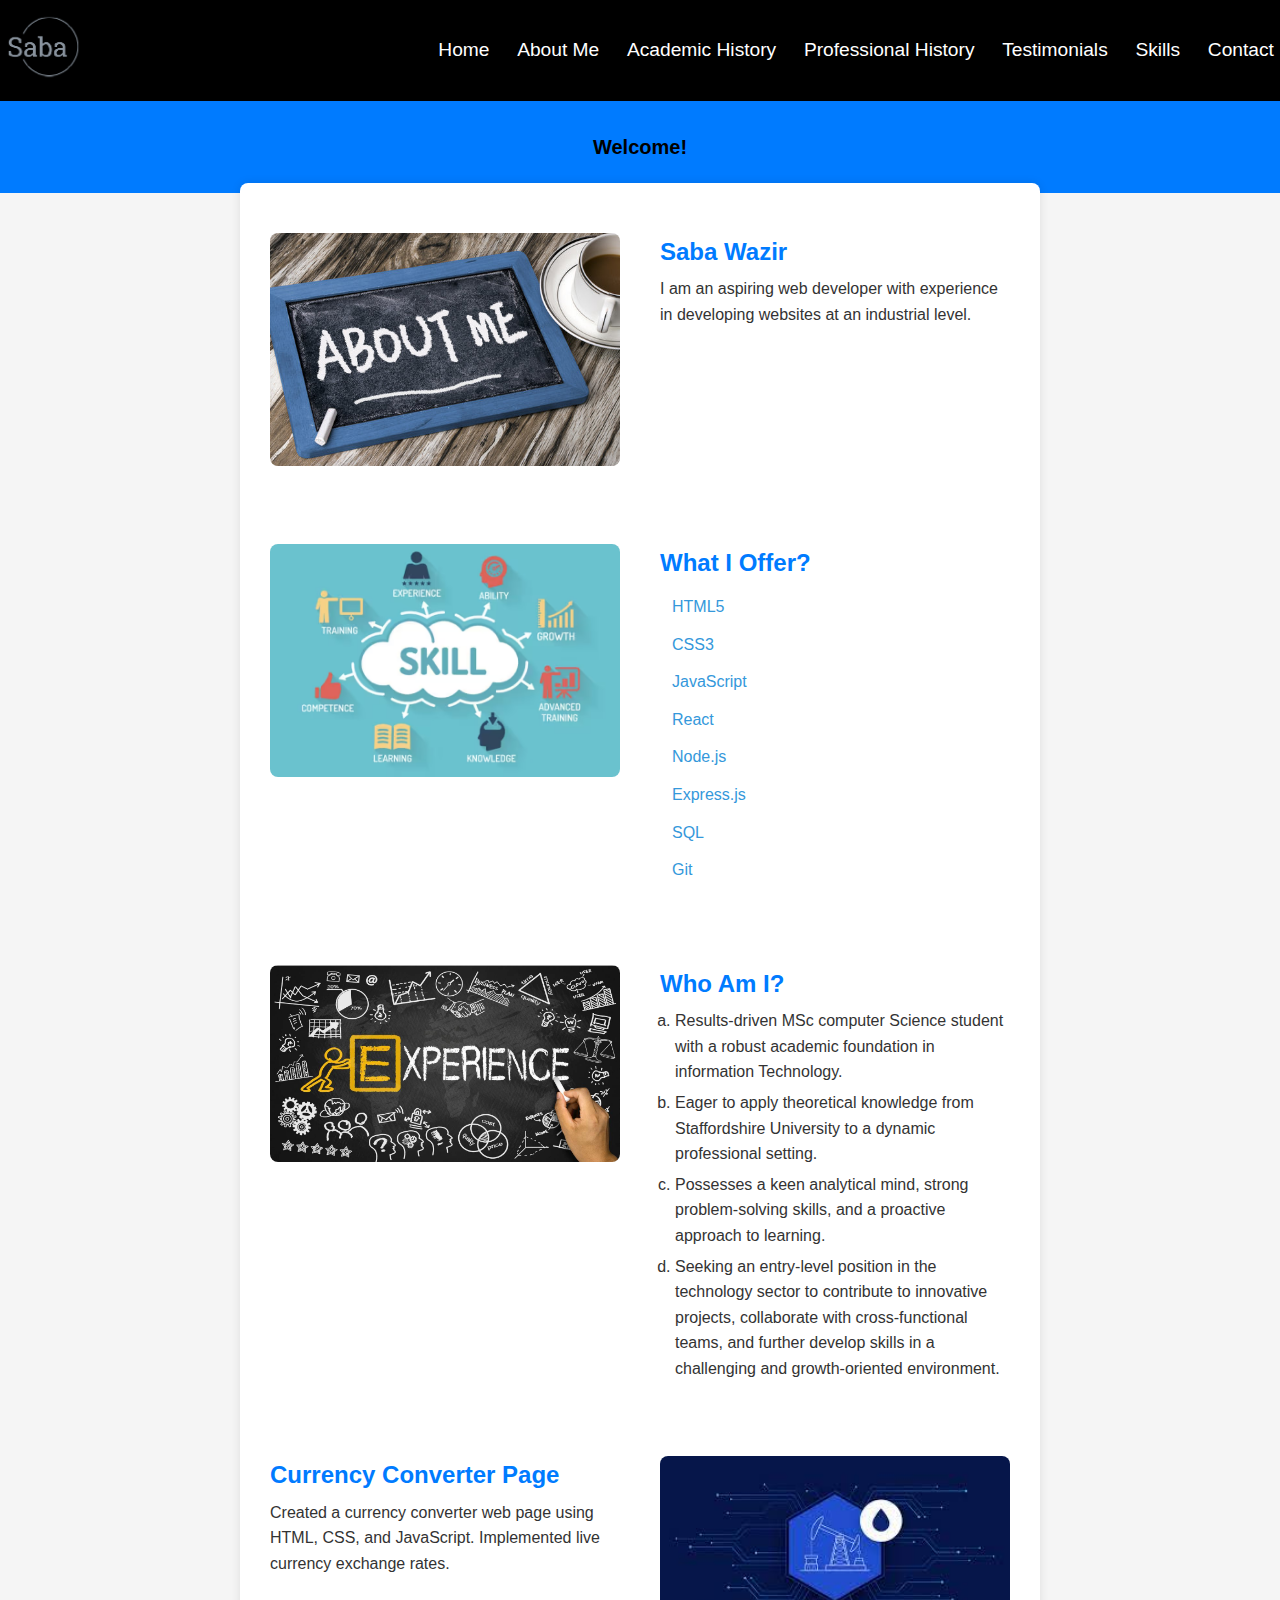
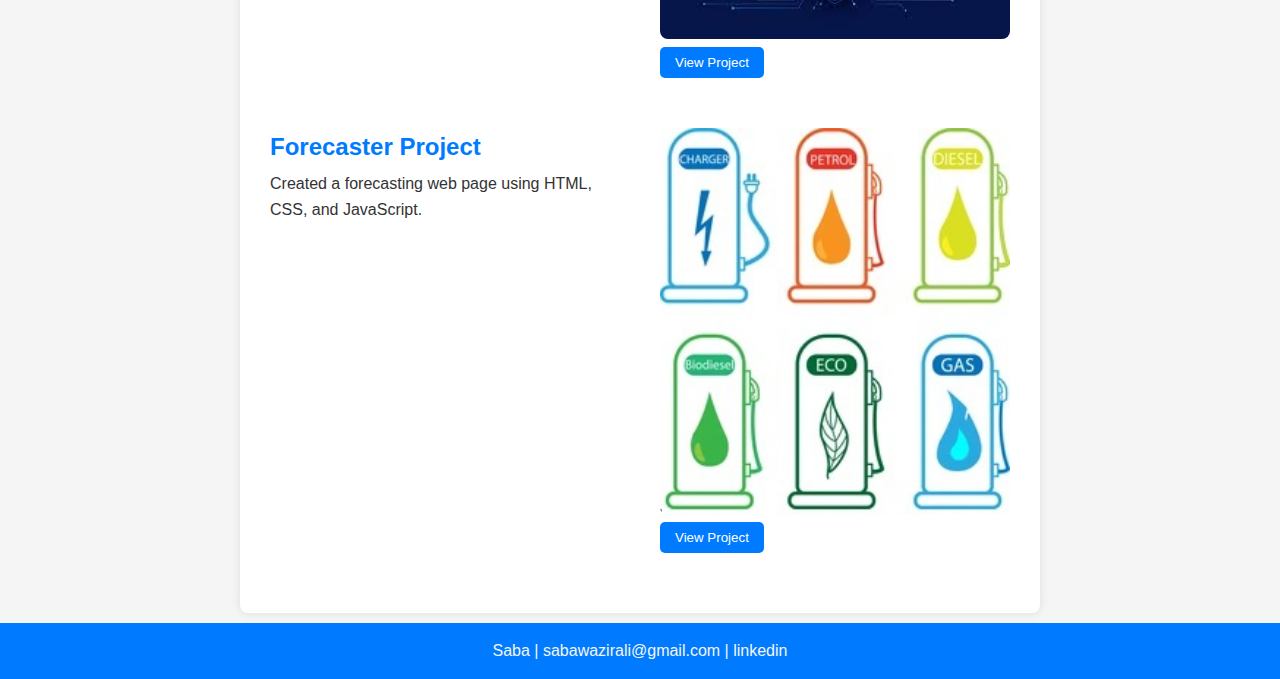
<file: index.html>
<!-- HTML -->
<!DOCTYPE html>
<html lang="en">
<head>
    <meta charset="UTF-8">
    <meta name="viewport" content="width=device-width, initial-scale=1.0">
    <link rel="stylesheet" href="stylesheet/css/style.css">
    <link rel="stylesheet" href="stylesheet/css/navbar.css">
    <link rel="stylesheet" href="stylesheet/css/index.css">
    <link rel="stylesheet" href="stylesheet/css/footer.css">
    <link rel="stylesheet" href="stylesheet/css/professional.css">

        <title>Home Page</title>
</head>
<body>
    <header>
        <div class="logo">
            <a href="index.html"><img src="stylesheet/images/website-logo.png" alt="Saba Wazir"></a>
        </div>
        <nav>
            <ul class="nav-links">
                <li><a href="index.html">Home</a></li>
                <li><a href="about.html">About Me</a></li>
                <li><a href="academic.html">Academic History</a></li>
                <li><a href="professional.html">Professional History</a></li>
                <li><a href="testimonials.html">Testimonials</a></li>
                <li><a href="skill.html">Skills</a></li>
                <li><a href="contact.html">Contact</a></li>
            </ul>
        </nav>
        <div class="menu-toggle">&#9776; Menu</div>
    </header>

    <section class="hero-section">
        <div class="container">
            <h1 class="centered-h1">Welcome!</h1>
        </div>
    </section>
    
    <main class="main-content">
        <section class="about-section">
            <div class="container">
                <div class="two-column">
                    <div class="left-column">
                        <img src="stylesheet/images/about-me.jpg" alt="About Me Image">
                    </div>
                    <div class="right-column">
                        <h2>Saba Wazir</h2>
                        <p>I am an aspiring web developer with experience in developing websites at an industrial level.</p>
                    </div>
                </div>
            </div>
        </section>
    
        <section class="skills-section">
            <div class="container">
                <div class="two-column">
                    <div class="left-column">
                        <img src="stylesheet\images\skills.avif" alt="Skills Image">
                    </div>
                    <div class="right-column">
                        <h2>What I Offer?</h2>
                        <ul>
                            <li>HTML5</li>
                            <li>CSS3</li>
                            <li>JavaScript</li>
                            <li>React</li>
                            <li>Node.js</li>
                            <li>Express.js</li>
                            <li>SQL</li>
                            <li>Git</li>
                        </ul>
                    </div>
                </div>
            </div>
        </section>
    
        <section class="experience-section">
            <div class="container">
                <div class="two-column">
                    <div class="left-column">
                        <img src="stylesheet/images/experience.jpg" alt="Experience Image">
                    </div>
                    <div class="right-column">
                        <h2>Who Am I?</h2>
                        <ol type="a">
                            <li>Results-driven MSc computer Science student with a robust academic foundation in information Technology.</li>
                            <li>Eager to apply theoretical knowledge from Staffordshire University to a dynamic professional setting.</li>
                            <li>Possesses a keen analytical mind, strong problem-solving skills, and a proactive approach to learning.</li>
                            <li>Seeking an entry-level position in the technology sector to contribute to innovative projects, collaborate with cross-functional teams, and further develop skills in a challenging and growth-oriented environment.</li>
                        </ol>
                    </div>
                </div>
            </div>
        </section>
    
        <section class="projects-section">
            <div class="container">
                <div class="two-column">
                    <div class="left-column">
                        <h2>Currency Converter Page</h2>
                        <p>Created a currency converter web page using HTML, CSS, and JavaScript. Implemented live currency exchange rates.</p>
                    </div>
                    <div class="right-column">
                        <div class="project-container">
                            <img src="stylesheet/images/forecaster-img.jpeg" alt="Project Image">
                            <a href="currency-converter-page.html"><button>View Project</button></a>
                        </div>
                    </div>
                </div>
    
                <div class="two-column">
                    <div class="left-column">
                        <h2>Forecaster Project</h2>
                        <p>Created a forecasting web page using HTML, CSS, and JavaScript.</p>
                    </div>
                    <div class="right-column">
                        <div class="project-container">
                            <img src="stylesheet/images/fuel-forecaster.jpg" alt="Project Image">
                            <a href="forecaster.html"><button>View Project</button></a>
                        </div>
                    </div>
                </div>
            </div>
        </section>
    </main>
    

    <footer>
        <div class="footer-content">
            <p>Saba | sabawazirali@gmail.com | <a href=" Saba | sabawazirali@gmail.com | https://www.linkedin.com/in/saba-wazir-996793299">linkedin</a></p>
        </div>
    </footer>
    

    <script src="stylesheet/script/navbar.js"></script>
</body>
</html>
</file>
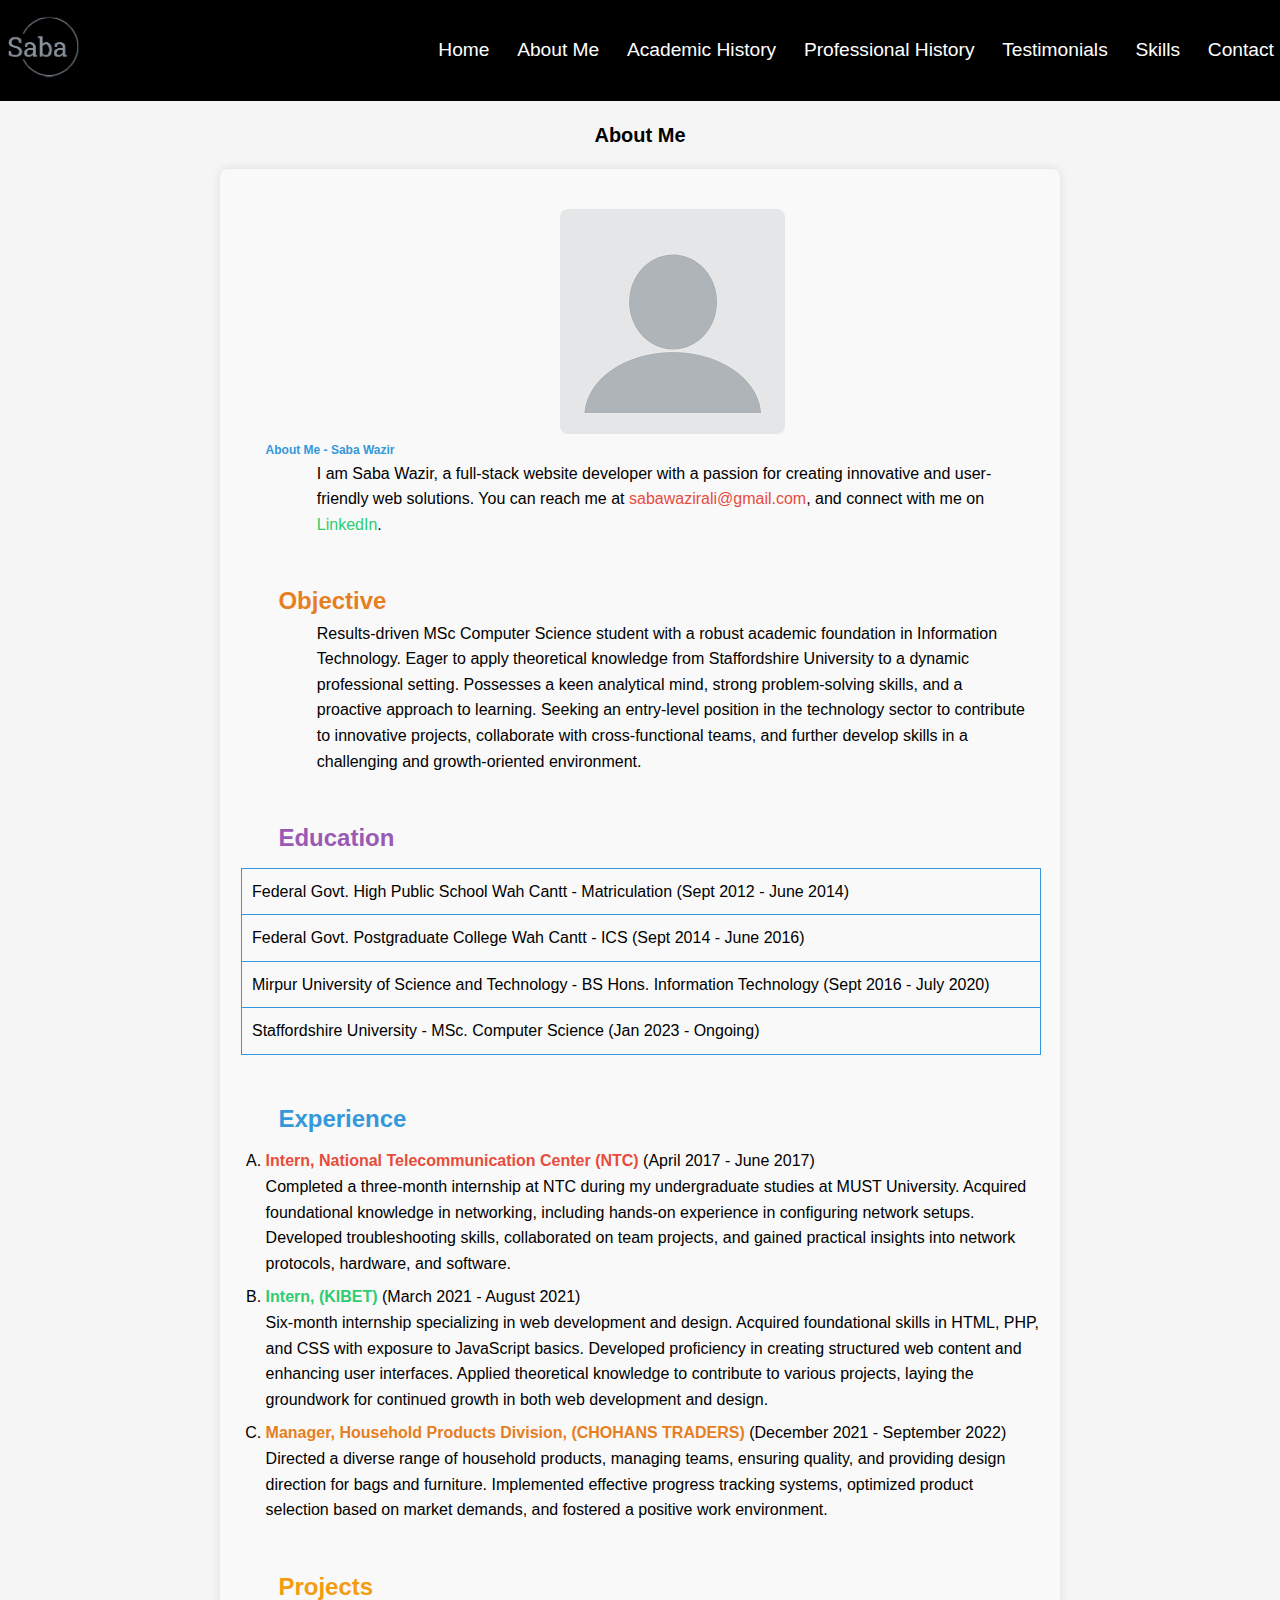
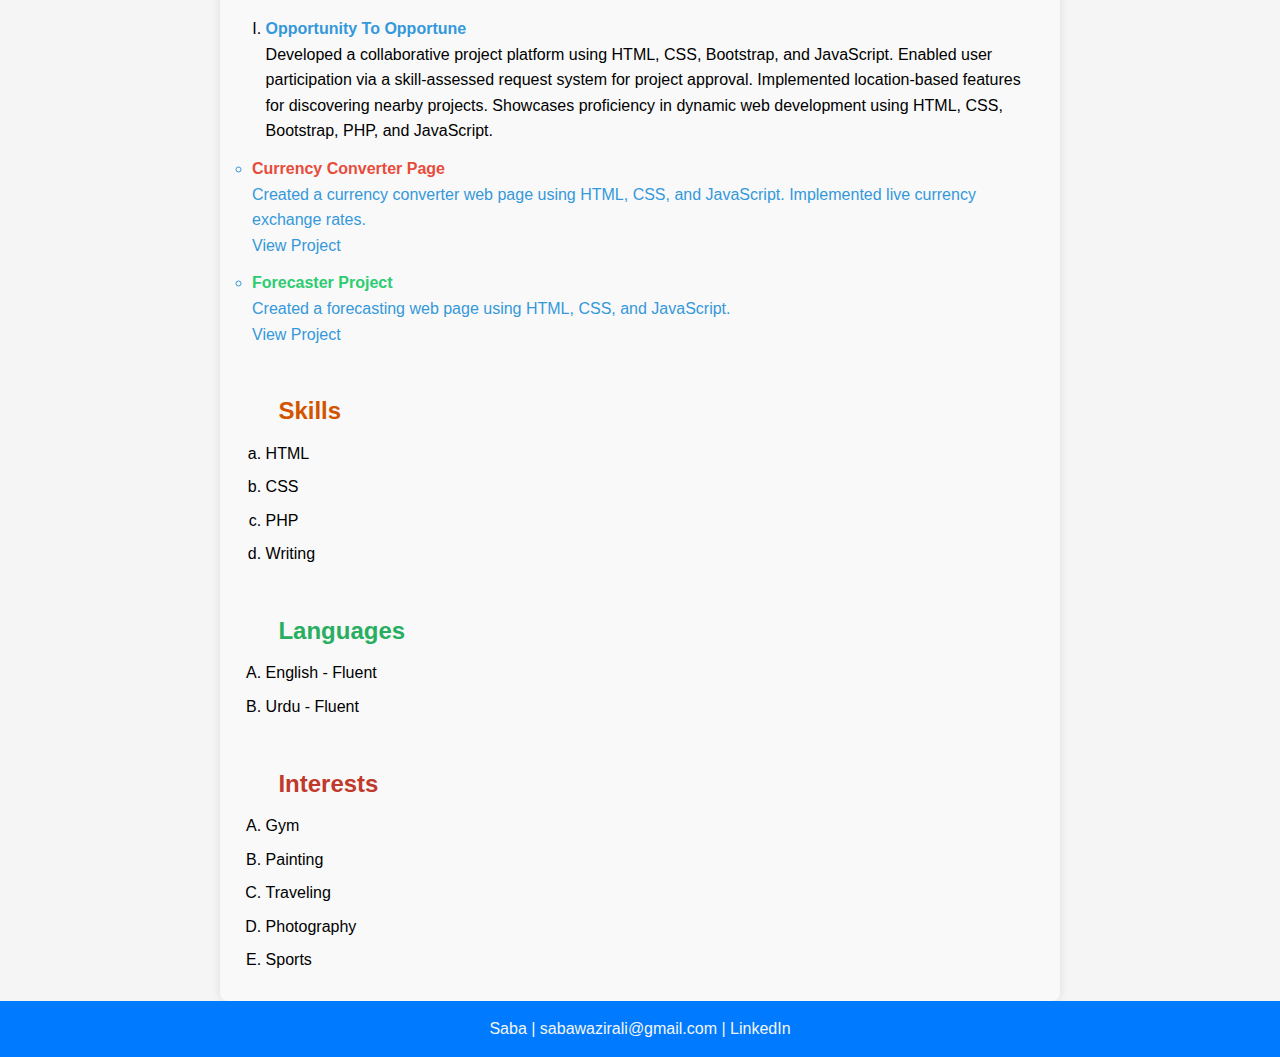
<file: about.html>
<!-- HTML -->
<!DOCTYPE html>
<html lang="en">
<head>
    <meta charset="UTF-8">
    <meta name="viewport" content="width=device-width, initial-scale=1.0">
    <link rel="stylesheet" href="stylesheet/css/style.css">
    <link rel="stylesheet" href="stylesheet/css/about.css">
    <link rel="stylesheet" href="stylesheet/css/navbar.css">
    <link rel="stylesheet" href="stylesheet/css/footer.css">
    <link rel="stylesheet" href="stylesheet/css/professional.css">

    <title>About Us</title>
</head>
<body>
    <header>
        <div class="logo">
            <a href="index.html"><img src="stylesheet/images/website-logo.png" alt="Saba Wazir"></a>
        </div>
        <nav>
            <ul class="nav-links">
                <li><a href="index.html">Home</a></li>
                <li><a href="about.html">About Me</a></li>
                <li><a href="academic.html">Academic History</a></li>
                <li><a href="professional.html">Professional History</a></li>
                <li><a href="testimonials.html">Testimonials</a></li>
                <li><a href="skill.html">Skills</a></li>
                <li><a href="contact.html">Contact</a></li>
            </ul>
        </nav>
        <div class="menu-toggle">&#9776; Menu</div>
    </header>
        <h1 class="centered-h1">About Me</h1>
        <main class="container">
            <img src="stylesheet/images/profle.png" alt="Saba Wazir Image" class="profile-image">

            <h1 style="color: #3498db;">About Me - Saba Wazir</h1>
        
            <p>
                I am Saba Wazir, a full-stack website developer with a passion for creating innovative and user-friendly web solutions. You can reach me at <a href="mailto:sabawazirali@gmail.com" style="color: #e74c3c;">sabawazirali@gmail.com</a>, and connect with me on <a href="https://www.linkedin.com/in/saba-wazir-996793299" style="color: #2ecc71;">LinkedIn</a>.
            </p>
        
            <h2 style="color: #e67e22;">Objective</h2>
            <p>
                Results-driven MSc Computer Science student with a robust academic foundation in Information Technology. Eager to apply theoretical knowledge from Staffordshire University to a dynamic professional setting. Possesses a keen analytical mind, strong problem-solving skills, and a proactive approach to learning. Seeking an entry-level position in the technology sector to contribute to innovative projects, collaborate with cross-functional teams, and further develop skills in a challenging and growth-oriented environment.
            </p>
        
            <h2 style="color: #9b59b6;">Education</h2>
            <table style="width: 100%; border-collapse: collapse; margin-top: 10px;">
                <tr>
                    <td>Federal Govt. High Public School Wah Cantt - Matriculation (Sept 2012 - June 2014)</td>
                </tr>
                <tr>
                    <td>Federal Govt. Postgraduate College Wah Cantt - ICS (Sept 2014 - June 2016)</td>
                </tr>
                <tr>
                    <td>Mirpur University of Science and Technology - BS Hons. Information Technology (Sept 2016 - July 2020)</td>
                </tr>
                <tr>
                    <td>Staffordshire University - MSc. Computer Science (Jan 2023 - Ongoing)</td>
                </tr>
            </table>
        
            <h2 style="color: #3498db;">Experience</h2>
            <ol type="A" style="margin-top: 10px;">
                <li>
                    <strong style="color: #e74c3c;">Intern, National Telecommunication Center (NTC)</strong> (April 2017 - June 2017)<br>
                    Completed a three-month internship at NTC during my undergraduate studies at MUST University. Acquired foundational knowledge in networking, including hands-on experience in configuring network setups. Developed troubleshooting skills, collaborated on team projects, and gained practical insights into network protocols, hardware, and software.
                </li>
                <li>
                    <strong style="color: #2ecc71;">Intern, (KIBET)</strong> (March 2021 - August 2021)<br>
                    Six-month internship specializing in web development and design. Acquired foundational skills in HTML, PHP, and CSS with exposure to JavaScript basics. Developed proficiency in creating structured web content and enhancing user interfaces. Applied theoretical knowledge to contribute to various projects, laying the groundwork for continued growth in both web development and design.
                </li>
                <li>
                    <strong style="color: #e67e22;">Manager, Household Products Division, (CHOHANS TRADERS)</strong> (December 2021 - September 2022)<br>
                    Directed a diverse range of household products, managing teams, ensuring quality, and providing design direction for bags and furniture. Implemented effective progress tracking systems, optimized product selection based on market demands, and fostered a positive work environment.
                </li>
            </ol>
        
            <h2 style="color: #f39c12;">Projects</h2>
            <ol type="I" style="margin-top: 10px;">
                <li>
                    <strong style="color: #3498db;">Opportunity To Opportune</strong><br>
                    Developed a collaborative project platform using HTML, CSS, Bootstrap, and JavaScript. Enabled user participation via a skill-assessed request system for project approval. Implemented location-based features for discovering nearby projects. Showcases proficiency in dynamic web development using HTML, CSS, Bootstrap, PHP, and JavaScript.
                </li>
                <ul>
                    <li>
                        <strong style="color: #e74c3c;">Currency Converter Page</strong><br>
                        Created a currency converter web page using HTML, CSS, and JavaScript. Implemented live currency exchange rates.<br>
                        <a href="currency-converter-page.html" style="color: #3498db;">View Project</a>
                    </li>
                    <li>
                        <strong style="color: #2ecc71;">Forecaster Project</strong><br>
                        Created a forecasting web page using HTML, CSS, and JavaScript.<br>
                        <a href="forecaster.html" style="color: #3498db;">View Project</a>
                    </li>
                </ul>
            </ol>
        
            <h2 style="color: #d35400;">Skills</h2>
            <ol type="a" style="margin-top: 10px;">
                <li>HTML</li>
                <li>CSS</li>
                <li>PHP</li>
                <li>Writing</li>
                <!-- Add other skills -->
            </ol>
        
            <h2 style="color: #27ae60;">Languages</h2>
            <ol type="A" style="margin-top: 10px;">
                <li>English - Fluent</li>
                <li>Urdu - Fluent</li>
            </ol>
        
            <h2 style="color: #c0392b;">Interests</h2>
            <ol type="A" style="margin-top: 10px;">
                <li>Gym</li>
                <li>Painting</li>
                <li>Traveling</li>
                <li>Photography</li>
                <li>Sports</li>
            </ol>
        </main> 
    <footer>
        <div class="footer-content">
            <p>Saba | sabawazirali@gmail.com | <a href="www.linkedin.com/in/saba-wazir-996793299">LinkedIn</a></p>
        </div>
    </footer>

    <script src="stylesheet/script/navbar.js"></script>
</body>
</html>
</file>
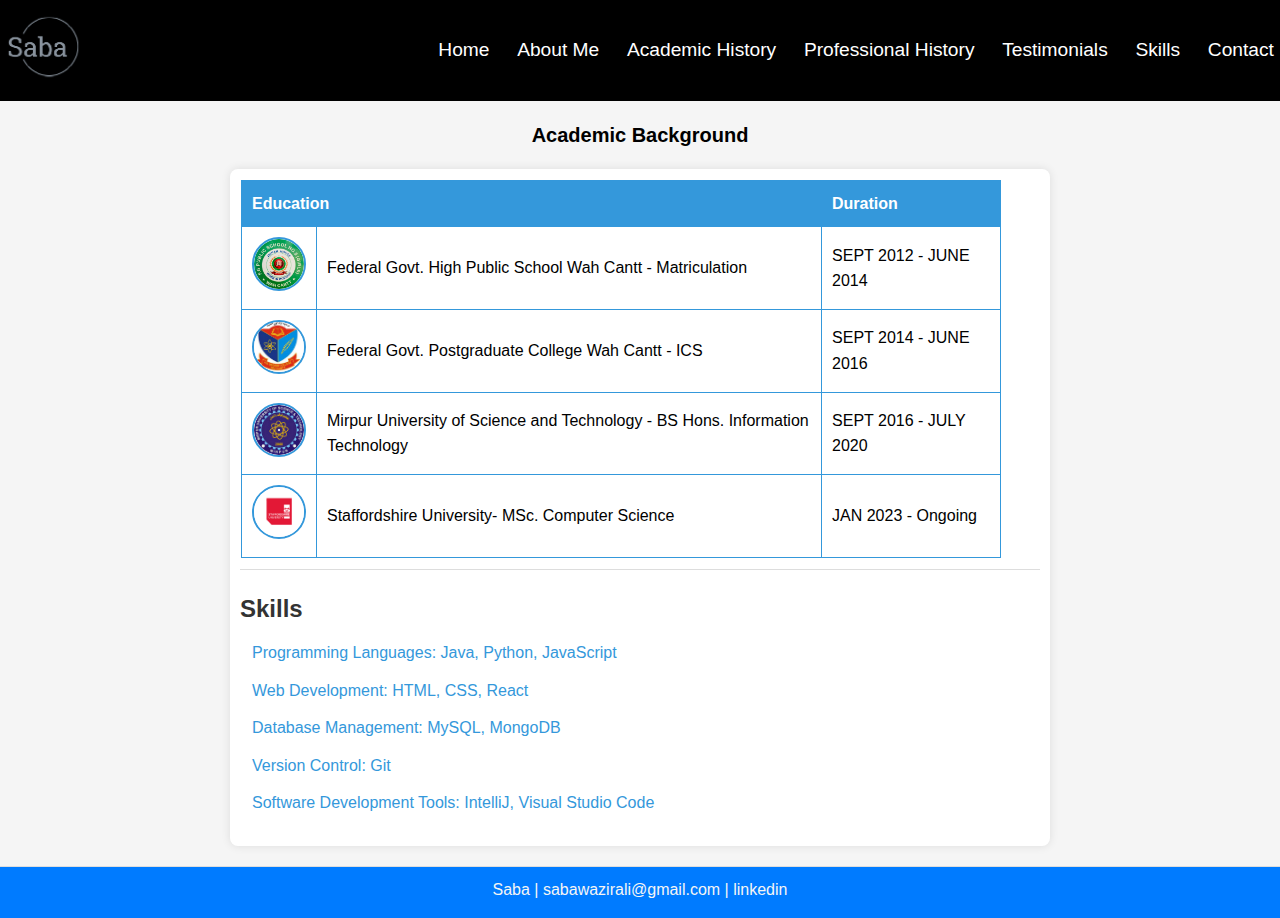
<file: academic.html>
<!-- HTML -->
<!DOCTYPE html>
<html lang="en">
<head>
    <meta charset="UTF-8">
    <meta name="viewport" content="width=device-width, initial-scale=1.0">
    <link rel="stylesheet" href="stylesheet/css/style.css">
    <link rel="stylesheet" href="stylesheet/css/navbar.css">
    <link rel="stylesheet" href="stylesheet/css/footer.css">
    <link rel="stylesheet" href="stylesheet/css/academic.css">
    <link rel="stylesheet" href="stylesheet/css/professional.css">

    <title>Academic</title>
</head>
<body>
    <header>
        <div class="logo">
            <a href="index.html"><img src="stylesheet/images/website-logo.png" alt="Saba Wazir"></a>
        </div>
        <nav>
            <ul class="nav-links">
                <li><a href="index.html">Home</a></li>
                <li><a href="about.html">About Me</a></li>
                <li><a href="academic.html">Academic History</a></li>
                <li><a href="professional.html">Professional History</a></li>
                <li><a href="testimonials.html">Testimonials</a></li>
                <li><a href="skill.html">Skills</a></li>
                <li><a href="contact.html">Contact</a></li>
            </ul>
        </nav>
        <div class="menu-toggle">&#9776; Menu</div>
    </header>

    <h1 class="centered-h1">Academic Background</h1>

    <main>
        <section class="education">
            <table>
                <tr>
                    <th colspan=2>    Education</th>
                    <th>Duration</th>
                </tr>
                <tr>
                    <td><img src="stylesheet/images/school.png" alt="School Image" class="education-image"></td> <!-- Add image path -->
                    <td>Federal Govt. High Public School Wah Cantt - Matriculation</td>
                    <td>SEPT 2012 - JUNE 2014</td>
                </tr>
                <tr>
                    <td><img src="stylesheet/images/college.jpeg" alt="College Image" class="education-image"></td> <!-- Add image path -->
                    <td>Federal Govt. Postgraduate College Wah Cantt - ICS</td>
                    <td>SEPT 2014 - JUNE 2016</td>
                </tr>
                <tr>
                    <td><img src="stylesheet/images/mirpur.jpeg" alt="University Image" class="education-image"></td> 
                    <td>Mirpur University of Science and Technology - BS Hons. Information Technology</td>
                    <td>SEPT 2016 - JULY 2020</td>
                </tr>
                <tr>
                    <td><img src="stylesheet/images/staff.png" alt="Staffordshire University Image" class="education-image"></td> <!-- Add image path -->
                    <td>Staffordshire University- MSc. Computer Science</td>
                    <td>JAN 2023 - Ongoing</td>
                </tr>
            </table>
        </section>
    
        <section class="skills">
            <h2>Skills</h2>
            <ul>
                <li>Programming Languages: Java, Python, JavaScript</li>
                <li>Web Development: HTML, CSS, React</li>
                <li>Database Management: MySQL, MongoDB</li>
                <li>Version Control: Git</li>
                <li>Software Development Tools: IntelliJ, Visual Studio Code</li>
            </ul>
        </section>
    </main>
    

    <footer>
        <div class="footer-content">
            <p>Saba | sabawazirali@gmail.com | <a href=" Saba | sabawazirali@gmail.com | https://www.linkedin.com/in/saba-wazir-996793299">linkedin</a></p>
        </div>
    </footer>

    <script src="stylesheet/script/navbar.js"></script>
</body>
</html>
</file>
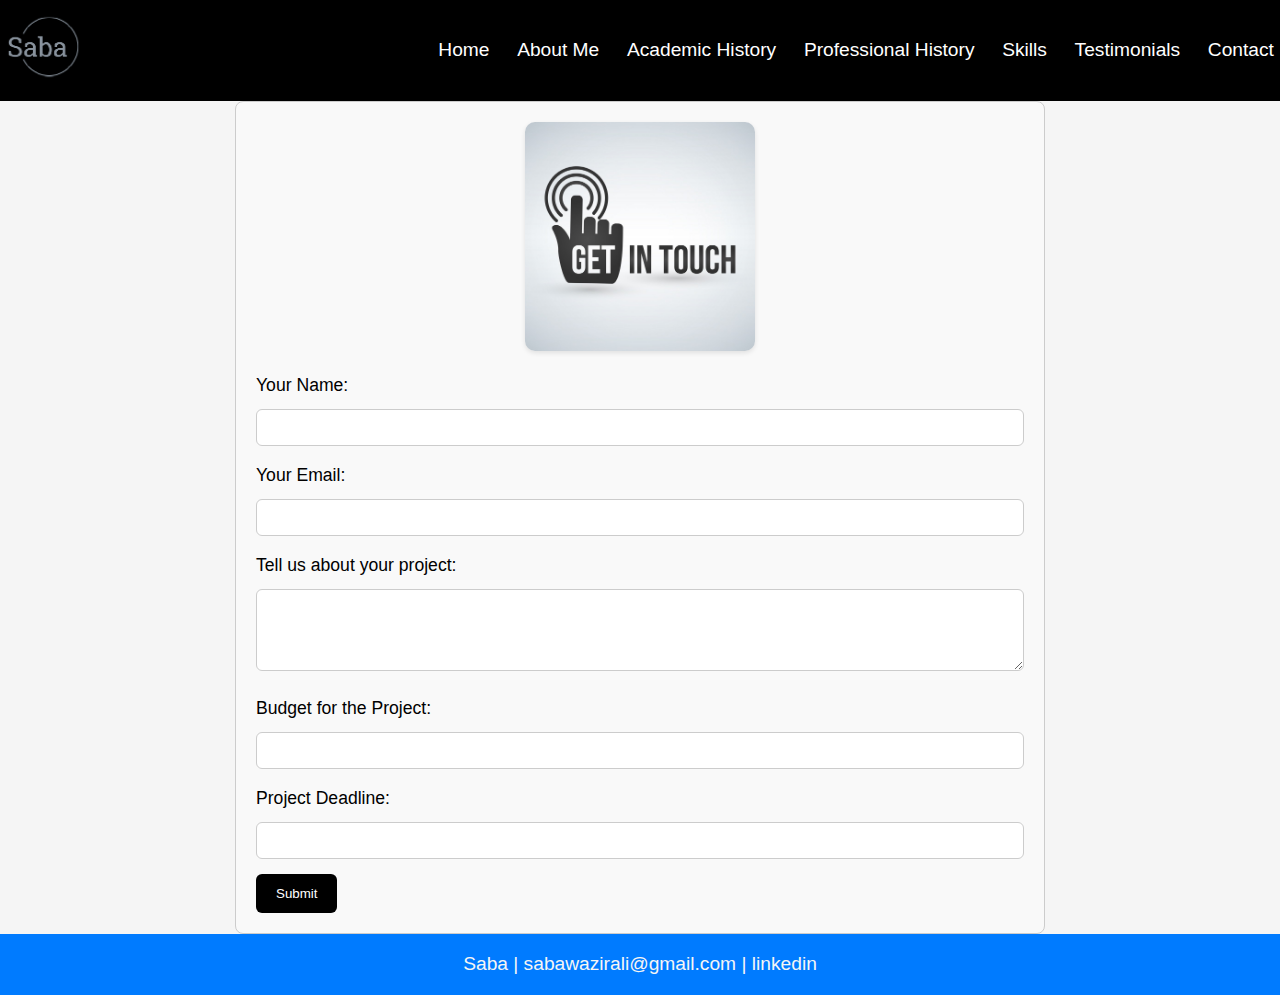
<file: contact.html>
<!-- HTML -->
<!DOCTYPE html>
<html lang="en">
<head>
    <meta charset="UTF-8">
    <meta name="viewport" content="width=device-width, initial-scale=1.0">
    <link rel="stylesheet" href="stylesheet/css/style.css">
    <link rel="stylesheet" href="stylesheet/css/footer.css">
    <link rel="stylesheet" href="stylesheet/css/contactCSS.css">
    <link rel="stylesheet" href="stylesheet/css/navbar.css">
    <link rel="stylesheet" href="stylesheet/css/professional.css">

    <title>Contact</title>
</head>
<body>
    <header>
        <div class="logo">
            <a href="index.html"><img src="stylesheet/images/website-logo.png" alt="Saba Wazir"></a>
        </div>
        <nav>
            <ul class="nav-links">
                <li><a href="index.html">Home</a></li>
                <li><a href="about.html">About Me</a></li>
                <li><a href="academic.html">Academic History</a></li>
                <li><a href="professional.html">Professional History</a></li>
                <li><a href="skill.html">Skills</a></li>
                <li><a href="testimonials.html">Testimonials</a></li>
                <li><a href="contact.html">Contact</a></li>
            </ul>
        </nav>
        <div class="menu-toggle">&#9776; Menu</div>
    </header>

    <form id="contactForm">
        <img src="stylesheet/images/contact-image.jpg" alt="Contact Image" class="contact-image">
        
        <label for="name">Your Name:</label>
        <input type="text" id="name" name="name" required>
    
        <label for="email">Your Email:</label>
        <input type="email" id="email" name="email" required>
    
        <label for="projectDetails">Tell us about your project:</label>
        <textarea id="projectDetails" name="projectDetails" rows="4" required></textarea>
    
        <label for="budget">Budget for the Project:</label>
        <input type="text" id="budget" name="budget">
    
        <label for="deadline">Project Deadline:</label>
        <input type="text" id="deadline" name="deadline">
    
        <button type="button" onclick="submitForm()">Submit</button>
    </form>



    <footer>
       <div class="footer-content">
           <p>Saba | sabawazirali@gmail.com | <a href=" Saba | sabawazirali@gmail.com | https://www.linkedin.com/in/saba-wazir-996793299">linkedin</a></p>
       </div>
   </footer>

    <script src="stylesheet/script/navbar.js"></script>
</body>
</html>
</file>
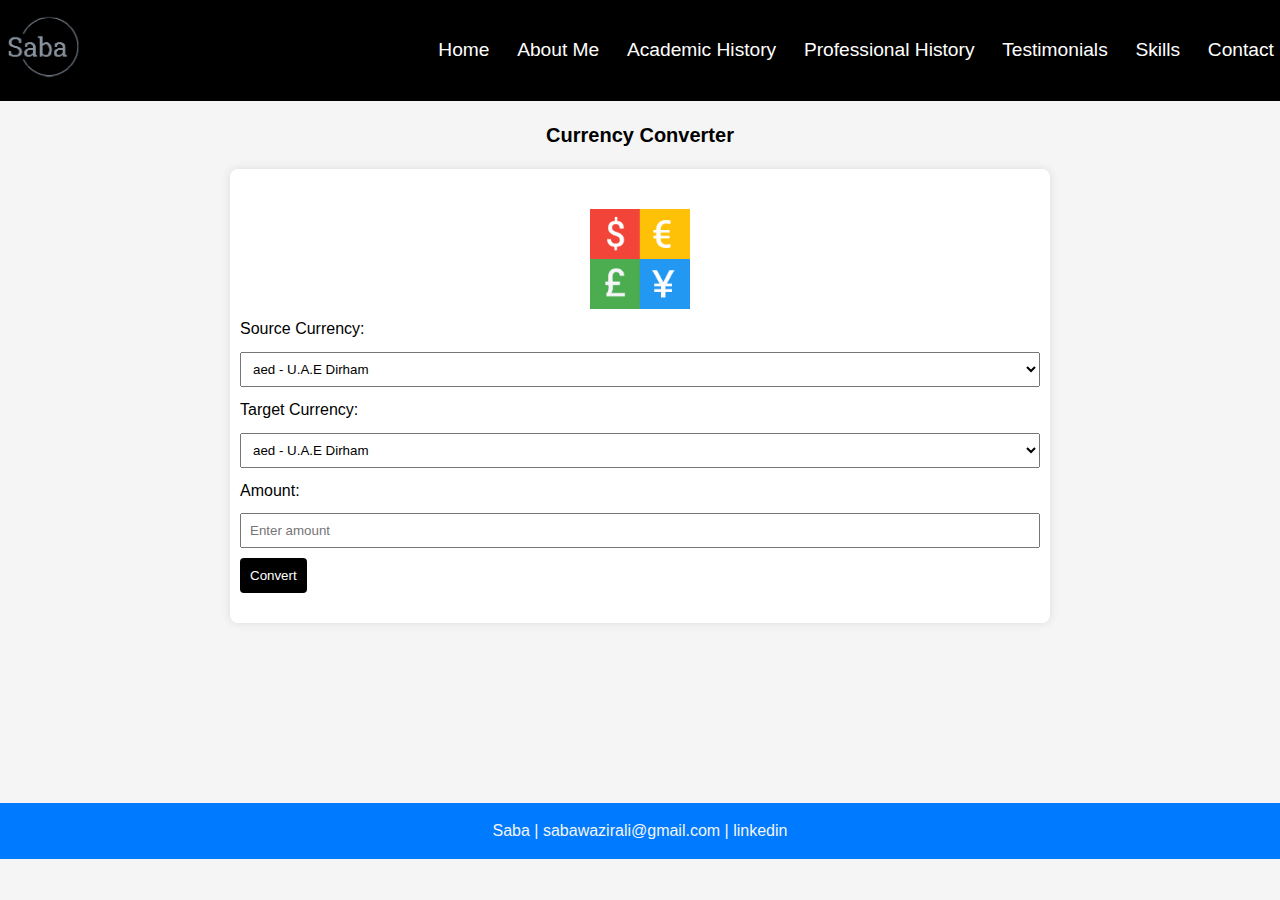
<file: currency-converter-page.html>
<!-- HTML -->
<!DOCTYPE html>
<html lang="en">
<head>
    <meta charset="UTF-8">
    <meta name="viewport" content="width=device-width, initial-scale=1.0">
    <link rel="stylesheet" href="stylesheet/css/style.css">
    <link rel="stylesheet" href="stylesheet/css/navbar.css">
    <link rel="stylesheet" href="stylesheet/css/footer.css">
    <link rel="stylesheet" href="stylesheet/css/currencyConverter.css">
    <link rel="stylesheet" href="stylesheet/css/professional.css">

    <title>Currency Converter Project</title>
</head>
<body>
    <header>
        <div class="logo">
            <a href="index.html"><img src="stylesheet/images/website-logo.png" alt="Saba Wazir"></a>
        </div>
        <nav>
            <ul class="nav-links">
                <li><a href="index.html">Home</a></li>
                <li><a href="about.html">About Me</a></li>
                <li><a href="academic.html">Academic History</a></li>
                <li><a href="professional.html">Professional History</a></li>
                <li><a href="testimonials.html">Testimonials</a></li>
                <li><a href="skill.html">Skills</a></li>
                <li><a href="contact.html">Contact</a></li>
            </ul>
        </nav>
        <div class="menu-toggle">&#9776; Menu</div>
    </header>
    <h1 class="centered-h1">Currency Converter</h1>


    <main>
              <!-- Centered Image -->
              <div class="centered-image-container">
                <img src="stylesheet/images/currency-conerter.png" alt="Centered Image">
            </div>
        <label for="sourceCurrency">Source Currency:</label>
        <select id="sourceCurrency"></select>
    
        <label for="targetCurrency">Target Currency:</label>
        <select id="targetCurrency"></select>
    
        <label for="amount">Amount:</label>
        <input type="number" id="amount" placeholder="Enter amount" />
    
        <button onclick="convertCurrency()">Convert</button>
    
        <p id="result"></p>
    </main>


    <footer>
        <div class="footer-content">
            <p>Saba | sabawazirali@gmail.com | <a href=" Saba | sabawazirali@gmail.com | https://www.linkedin.com/in/saba-wazir-996793299">linkedin</a></p>
        </div>
    </footer>

    <script src="stylesheet/script/navbar.js"></script>
    <script src="stylesheet/script/currency-converter.js"></script>
</body>
</html>
</file>
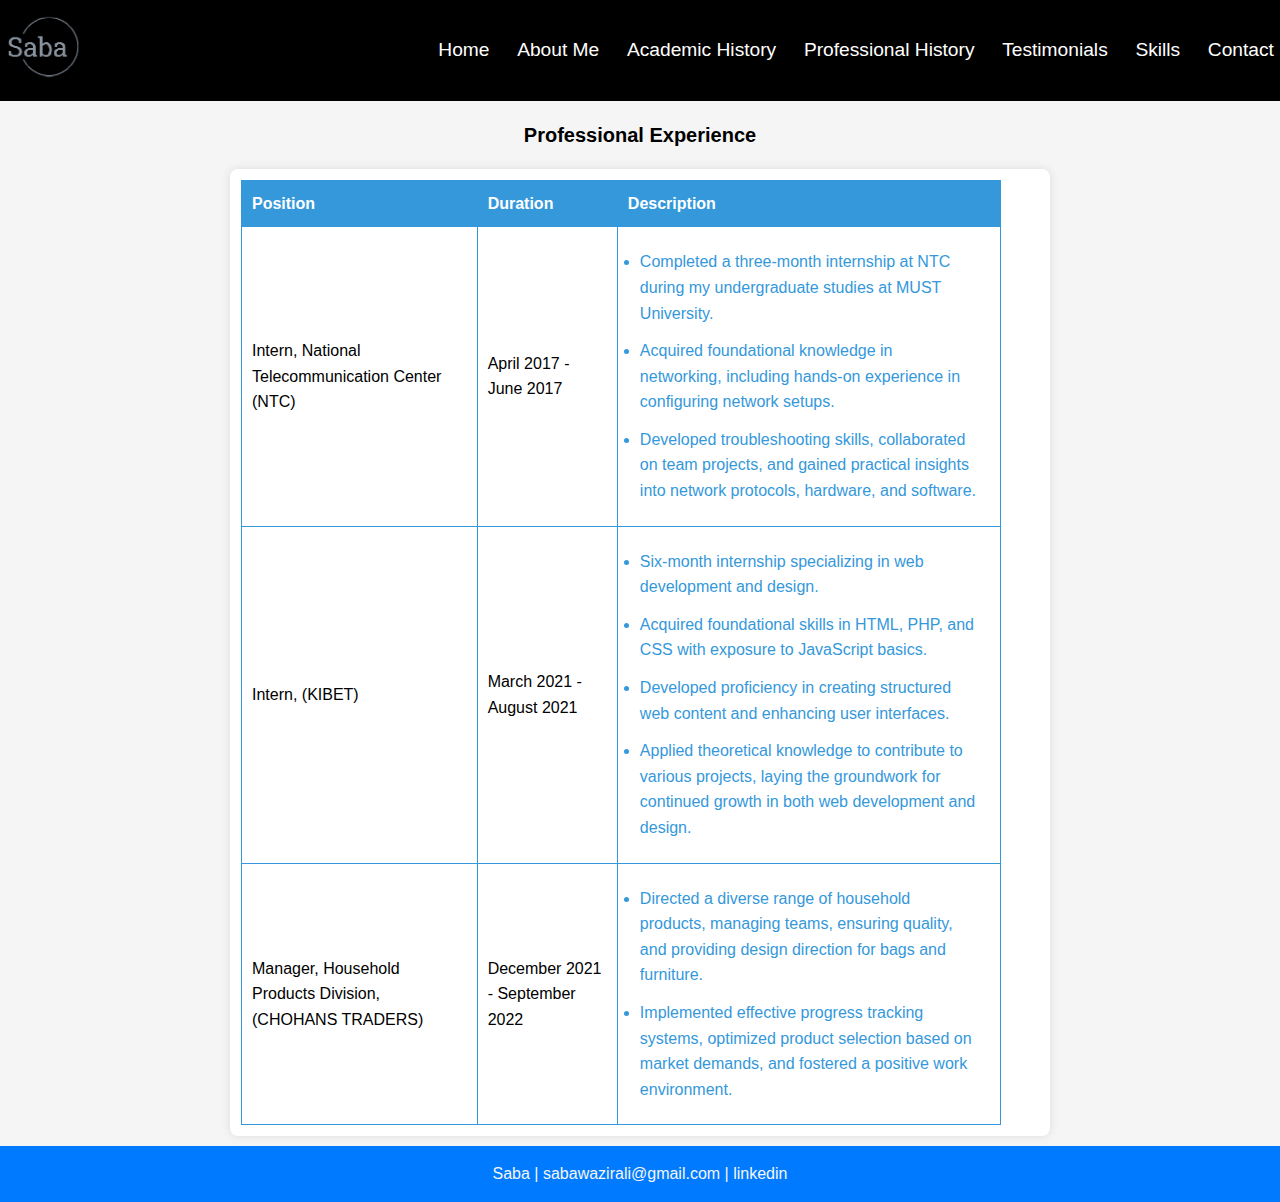
<file: professional.html>
<!-- HTML -->
<!DOCTYPE html>
<html lang="en">
<head>
    <meta charset="UTF-8">
    <meta name="viewport" content="width=device-width, initial-scale=1.0">
    <link rel="stylesheet" href="stylesheet/css/style.css">
    <link rel="stylesheet" href="stylesheet/css/navbar.css">
    <link rel="stylesheet" href="stylesheet/css/footer.css">
    <link rel="stylesheet" href="stylesheet/css/professional.css">

    <title>Professional </title>
</head>
<body>
    <header>
        <div class="logo">
            <a href="index.html"><img src="stylesheet/images/website-logo.png" alt="Saba Wazir"></a>
        </div>
        <nav>
            <ul class="nav-links">
                <li><a href="index.html">Home</a></li>
                <li><a href="about.html">About Me</a></li>
                <li><a href="academic.html">Academic History</a></li>
                <li><a href="professional.html">Professional History</a></li>
                <li><a href="testimonials.html">Testimonials</a></li>
                <li><a href="skill.html">Skills</a></li>
                <li><a href="contact.html">Contact</a></li>
            </ul>
        </nav>
        <div class="menu-toggle">&#9776; Menu</div>
    </header>

     
    <h1 class="centered-h1">Professional Experience</h2>
    <main>
        <table>
            <tr>
                <th>Position</th>
                <th>Duration</th>
                <th>Description</th>
            </tr>
            <tr>
                <td>Intern, National Telecommunication Center (NTC)</td>
                <td>April 2017 - June 2017</td>
                <td>
                    <ul>
                        <li>Completed a three-month internship at NTC during my undergraduate studies at MUST University.</li>
                        <li>Acquired foundational knowledge in networking, including hands-on experience in configuring network setups.</li>
                        <li>Developed troubleshooting skills, collaborated on team projects, and gained practical insights into network protocols, hardware, and software.</li>
                    </ul>
                </td>
            </tr>
            <tr>
                <td>Intern, (KIBET)</td>
                <td>March 2021 - August 2021</td>
                <td>
                    <ul>
                        <li>Six-month internship specializing in web development and design.</li>
                        <li>Acquired foundational skills in HTML, PHP, and CSS with exposure to JavaScript basics.</li>
                        <li>Developed proficiency in creating structured web content and enhancing user interfaces.</li>
                        <li>Applied theoretical knowledge to contribute to various projects, laying the groundwork for continued growth in both web development and design.</li>
                    </ul>
                </td>
            </tr>
            <tr>
                <td>Manager, Household Products Division, (CHOHANS TRADERS)</td>
                <td>December 2021 - September 2022</td>
                <td>
                    <ul>
                        <li>Directed a diverse range of household products, managing teams, ensuring quality, and providing design direction for bags and furniture.</li>
                        <li>Implemented effective progress tracking systems, optimized product selection based on market demands, and fostered a positive work environment.</li>
                    </ul>
                </td>
            </tr>
        </table>
    </main>
    <footer>
       <div class="footer-content">
           <p>Saba | sabawazirali@gmail.com | <a href=" Saba | sabawazirali@gmail.com | https://www.linkedin.com/in/saba-wazir-996793299">linkedin</a></p>
       </div>
   </footer>
    <script src="stylesheet/script/navbar.js"></script>
</body>
</html>
</file>
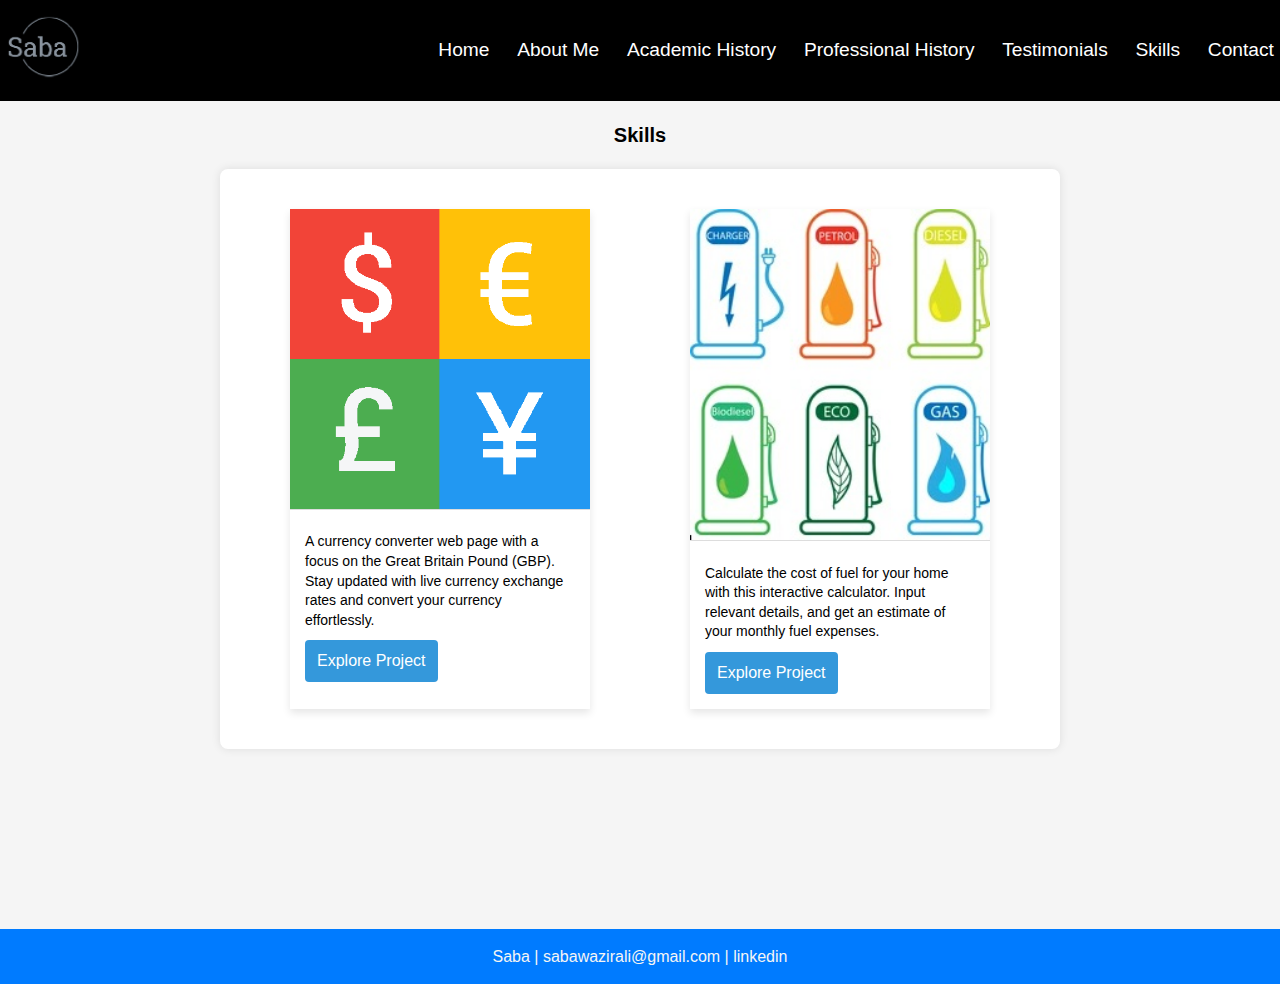
<file: skill.html>
<!-- HTML -->
<!DOCTYPE html>
<html lang="en">
<head>
    <meta charset="UTF-8">
    <meta name="viewport" content="width=device-width, initial-scale=1.0">
    <link rel="stylesheet" href="stylesheet/css/navbar.css">
    <link rel="stylesheet" href="stylesheet/css/style.css">
    <link rel="stylesheet" href="stylesheet/css/footer.css">
    <link rel="stylesheet" href="stylesheet/css/skills.css">
    <link rel="stylesheet" href="stylesheet/css/professional.css">



    <title>Skills</title>
</head>
<body>
    <header>
        <div class="logo">
            <a href="index.html"><img src="stylesheet/images/website-logo.png" alt="Saba Wazir"></a>
        </div>
        <nav>
            <ul class="nav-links">
                <li><a href="index.html">Home</a></li>
                <li><a href="about.html">About Me</a></li>
                <li><a href="academic.html">Academic History</a></li>
                <li><a href="professional.html">Professional History</a></li>
                <li><a href="testimonials.html">Testimonials</a></li>
                <li><a href="skill.html">Skills</a></li>
                <li><a href="contact.html">Contact</a></li>
            </ul>
        </nav>
        <div class="menu-toggle">&#9776; Menu</div>
    </header>
   
<h1 class="centered-h1"> Skills</h1>
    

<main>

    <section class="project">
        <img src="stylesheet/images/currency-conerter.png" alt="Forex Converter">
        <div class="project-content">
            <p >
                A currency converter web page with a focus on the Great Britain Pound (GBP). Stay updated with live currency exchange rates and convert your currency effortlessly.
            </p>
            <a href="currency-converter-page.html" class="project-button">Explore Project</a>
        </div>
    </section>

    <section class="project">
        <img src="stylesheet/images/fuel-forecaster.jpg" alt="Fuel Cost Calculator">
        <div class="project-content">
            <p  >
                Calculate the cost of fuel for your home with this interactive calculator. Input relevant details, and get an estimate of your monthly fuel expenses.
            </p>
            <a href="forecaster.html" class="project-button">Explore Project</a>
        </div>
    </section>

</main>

    <footer>
       <div class="footer-content">
           <p>Saba | sabawazirali@gmail.com | <a href=" Saba | sabawazirali@gmail.com | https://www.linkedin.com/in/saba-wazir-996793299">linkedin</a></p>
       </div>
   </footer>
    <script src="stylesheet/script/navbar.js"></script>
</body>
</html>
</file>
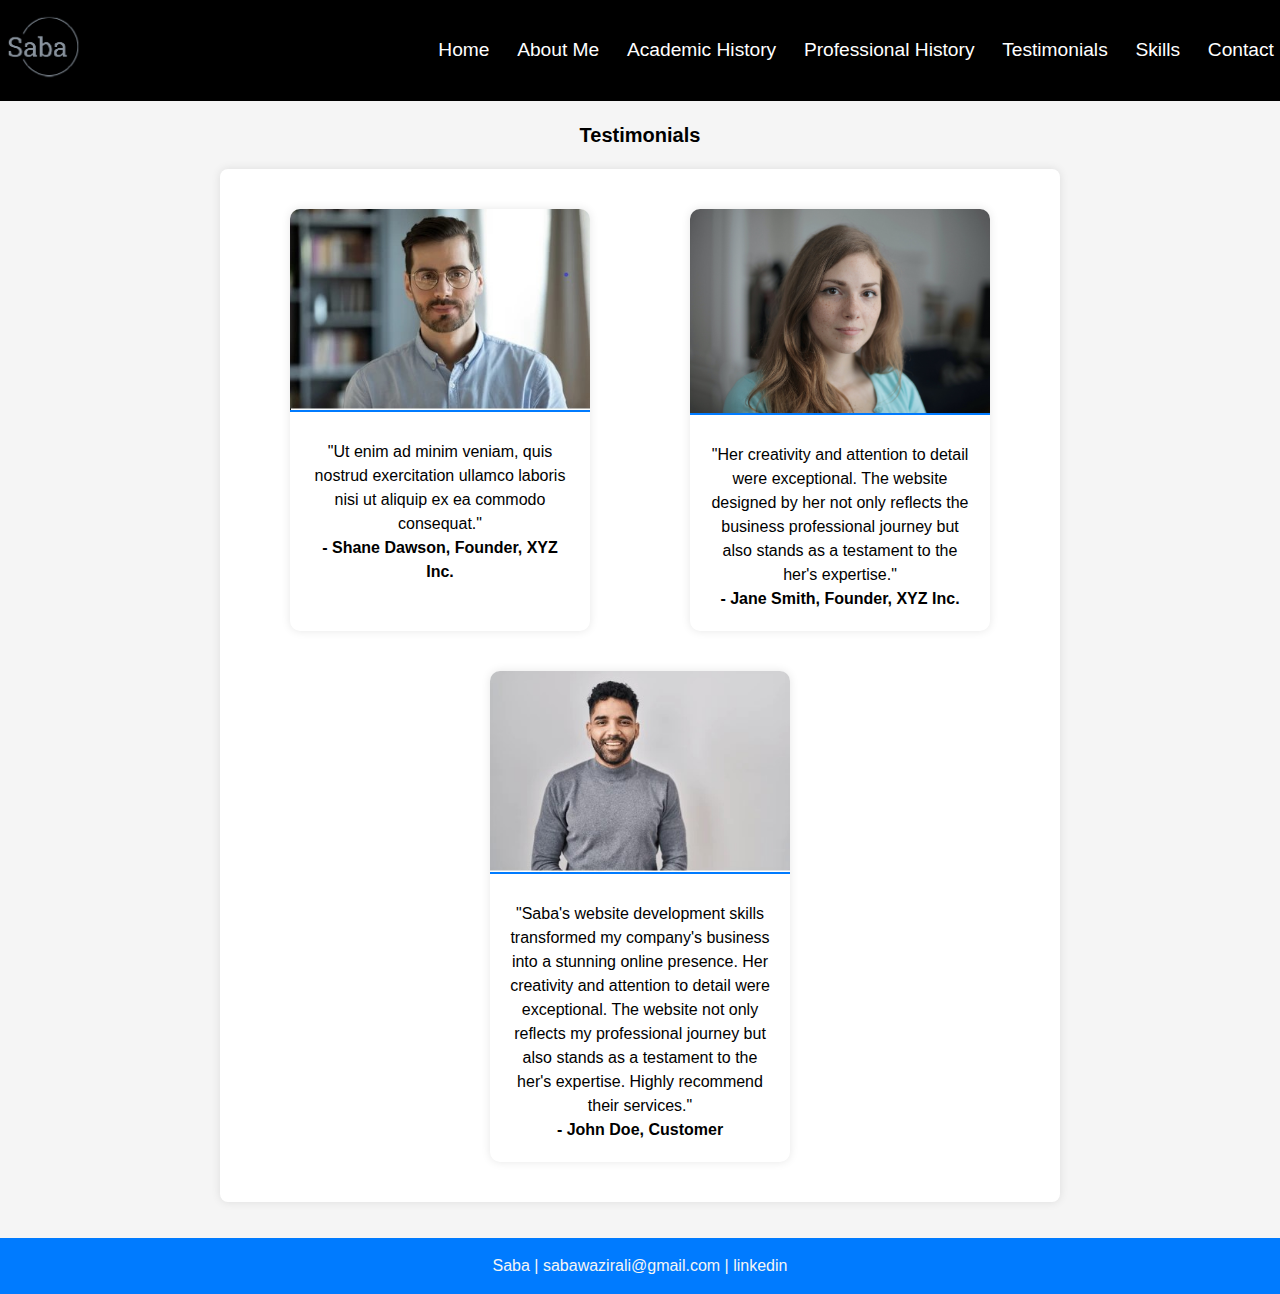
<file: testimonials.html>
<!-- HTML -->
<!DOCTYPE html>
<html lang="en">
<head>
    <meta charset="UTF-8">
    <meta name="viewport" content="width=device-width, initial-scale=1.0">
    <link rel="stylesheet" href="stylesheet/css/style.css">
    <link rel="stylesheet" href="stylesheet/css/navbar.css">
    <link rel="stylesheet" href="stylesheet/css/footer.css">
    <link rel="stylesheet" href="stylesheet/css/testimonials.css">
    <link rel="stylesheet" href="stylesheet/css/professional.css">
    
    <title>Testimonials Page</title>
</head>
<body>
    <header>
        <div class="logo">
            <a href="index.html"><img src="stylesheet/images/website-logo.png" alt="Saba Wazir"></a>
        </div>
        <nav>
            <ul class="nav-links">
                <li><a href="index.html">Home</a></li>
                <li><a href="about.html">About Me</a></li>
                <li><a href="academic.html">Academic History</a></li>
                <li><a href="professional.html">Professional History</a></li>
                <li><a href="testimonials.html">Testimonials</a></li>
                <li><a href="skill.html">Skills</a></li>
                <li><a href="contact.html">Contact</a></li>
            </ul>
        </nav>
        <div class="menu-toggle">&#9776; Menu</div>
    </header>
 
 <h1 class="centered-h1">Testimonials</h1>
  
 
 <main>


    
    <section class="testimonial">
        <img src="stylesheet/images/shane-dawson.jpg" alt="Client 2">
        <div class="testimonial-content">
            <p>"Ut enim ad minim veniam, quis nostrud exercitation ullamco laboris nisi ut aliquip ex ea commodo consequat."</p>
            <p class="client-name">- Shane Dawson, Founder, XYZ Inc.</p>
        </div>
    </section>



    <section class="testimonial">
        <img src="stylesheet/images/jane-smith.jpg" alt="Client 2">
        <div class="testimonial-content">
            <p>"Her creativity and attention to detail were exceptional. The website designed by her not only reflects the business professional journey but also stands as a testament to the her's expertise."</p>
            <p class="client-name">- Jane Smith, Founder, XYZ Inc.</p>
        </div>
    </section>


    <section class="testimonial">
        <img src="stylesheet/images/john-doe.jpg" alt="Client 1">
        <div class="testimonial-content">
            <p>"Saba's website development skills transformed my company's business into a stunning online presence. Her creativity and attention to detail were exceptional. The website not only reflects my professional journey but also stands as a testament to the her's expertise. Highly recommend their services."</p>
            <p class="client-name">- John Doe, Customer</p>
        </div>
    </section>

</main>
 
 
 
 <footer>
    <div class="footer-content">
        <p>Saba | sabawazirali@gmail.com | <a href=" Saba | sabawazirali@gmail.com | https://www.linkedin.com/in/saba-wazir-996793299">linkedin</a></p>
    </div>
</footer>
    <script src="stylesheet/script/navbar.js"></script>
</body>
</html>
</file>
<file: stylesheet/css/style.css>
body {
    margin: 0;
    font-family: 'Arial', sans-serif;
    line-height: 1.6;
}

header {
    background-color: #000000;
    color: #ffffff;
    padding: 5px;
    display: flex;
    justify-content: space-between;
    align-items: center;
    margin-right: 0;
    margin-left: 0;
}

h1{
    font-size: 12px;
}

body, h1, h2, h3, p, ul, ol, li, figure, figcaption, canvas {
    margin: 0;
    padding: 0;
}


body {
    font-family: 'Arial', sans-serif;
    line-height: 1.6;
    background-color: #f5f5f5; 
}


main {
    max-width: 800px;
    margin: 10px auto;
    padding: 10px;
    background-color: #ffffff; 
    border-radius: 8px;
    box-shadow: 0 0 10px rgba(0, 0, 0, 0.1);
}


h1, h2, h3 {
    color: #333333;
}


footer {
    background-color: #1a1a1a; 
    color: #ffffff; 
    text-align: center;
    padding: 10px;
    position: fixed;
    bottom: 0;
    width: 100%;
}


.footer-content {
    display: inline-block;
}

.footer-content p {
    margin: 0;
    color: #f5f5f5;
}


.columns {
    display: flex;
}


.left-column {
    flex: 1;
    padding: 20px;
}


.right-column {
    flex: 2;
    padding: 20px;
}


.centered-h1 {
    text-align: center;
    margin-top: 2vh;
    margin-bottom: 2vh;
    font-size: 20px;
    color: #000000;
}


a {
    text-decoration: none;
    color: #f5f5f5;
}
</file>
<file: stylesheet/css/navbar.css>
/* Burger Menu Styles */
.menu-toggle {
    cursor: pointer;
    display: none;
}

.nav-links {
    list-style: none;
    display: flex;
    justify-content: space-around;
    padding-top: 2vh;
    padding-bottom: 2vh;
    padding-left: 1vw;
    padding-right: 1vw;
    width: 100%;
}

.nav-links a {
    text-decoration: none;
    transition: color 0.3s;
    color: #ffffff;
    font-size: larger;
}

.nav-links a:hover {
    color: #007bff;
}

.logo img {
    width: 80px;
}

/* Media Query for Responsive Design */
@media screen and (max-width: 1200px) {
    .nav-links {
        display: none;
        flex-direction: column;
        text-align: center;
        width: 100%;
        position: absolute;
        top: 60px;
        left: 0;
        font-size: larger;
        /* xolo */
        background-color: black;
        box-shadow: 0 2px 5px rgba(0, 0, 0, 0.1);
    }

    .nav-links.active {
        display: flex;
    }

    .nav-links li {
        margin: 10px 0;
    }

    .menu-toggle {
        display: block;
        cursor: pointer;
        margin-right: 3vw;
        font-size: 3vw;
    }
}
</file>
<file: stylesheet/css/index.css>
/* Common styles for both desktop and mobile */
.container {
    max-width: 1200px;
    margin: 0 auto;
    padding: 10px; /* Reduced padding */
}

.hero-section {
    background-color: #007bff;
    color: #fff;
    text-align: center;
    padding: 20px 0; /* Adjusted padding */
    margin-bottom: 10px; /* Added margin bottom */
}

.centered-h1 {
    margin: 0;
}

.main-content {
    background-color: #fff;
    box-shadow: 0 0 10px rgba(0, 0, 0, 0.1);
    margin-top: -20px; /* Reduced margin-top */
    padding: 20px 0; /* Adjusted padding */
}

.two-column {
    display: flex;
    justify-content: space-between;
    align-items: stretch; /* Stretch items to equal height */
}

.left-column img,
.right-column img {
    width: 100%; /* Adjusted image width */
    border-radius: 8px;
}

.left-column, .right-column {
    flex-basis: calc(50% - 10px); /* Adjusted flex-basis to allow for spacing */
    margin-bottom: 10px; /* Slightly reduced margin between columns */
}

h2 {
    color: #007bff;
    margin-bottom: 5px; /* Reduced margin below headings */
}

p, ol {
    color: #333;
    margin-bottom: 5px; /* Reduced margin below paragraphs and lists */
}

ol {
    padding-left: 15px; /* Slightly reduced padding-left for lists */
}

ul {
    list-style-type: none;
    padding: 0;
}

ul li, ol li {
    margin-bottom: 5px; /* Slightly reduced margin between list items */
}

/* Buttons styling */
button {
    background-color: #007bff;
    color: #fff;
    padding: 8px 15px; /* Reduced padding for buttons */
    border: none;
    border-radius: 5px;
    cursor: pointer;
}

button:hover {
    background-color: #0056b3;
}

/* Media query for mobile view */
@media only screen and (max-width: 767px) {
    .two-column {
        flex-direction: column; /* Change to one column on small screens */
    }

    .left-column, .right-column {
        flex-basis: 100%; /* Take up full width on small screens */
        margin-bottom: 10px; /* Slightly reduced margin between columns */
    }
}
</file>
<file: stylesheet/css/footer.css>
/* Styling for Footer */
footer {
    background-color: #007bff;
    color: #fff;
    text-align: center;
    padding: 15px 0;
    position: relative;
}
</file>
<file: stylesheet/css/professional.css>
table {
    width: 95%;
    border-collapse: collapse;
    margin: 1px;
}

th, td {
    border: 1px solid #3498db; /* Blue border */
    padding: 10px;
    text-align: left;
}

th {
    background-color: #3498db; /* Blue background */
    color: #fff; /* White text */
}

ul li {
    margin: 12px;
    color: #3498db; /* Blue text */
}

.education-image {
    width: 50px;
    height: 50px;
    object-fit: cover;
    border-radius: 50%;
    border: 2px solid #3498db; /* Blue border */
}
</file>
<file: stylesheet/css/about.css>
h1 {
    color: #000000;
    margin-left: 2vw;
    margin-right: 2vw;
}

h2 {
    margin-top: 5vh;
    margin-left: 3vw;
    margin-right: 3vw;
}

p {
    color: #000000;
    margin-bottom: 20px;
    margin-left: 6vw;
    margin-right: 1vw;
}

ol {
    padding: 0;
    margin: 0;
    color: #000000;
}

ol li {
    margin-bottom: 8px;
    margin-left: 2vw;
}

.container {
    max-width: 800px;
    margin: 0 auto;
    padding: 20px;
    background-color: #f9f9f9;
    border-radius: 8px;
    box-shadow: 0 0 10px rgba(0, 0, 0, 0.1);
}

.centered-image-container {
    text-align: center;
    margin-top: 20px;
}

.profile-image {
    max-width: 100%;
    height: auto;
    margin-left: 40%;
    border-radius: 8px;
    margin-top: 20px;
}
</file>
<file: stylesheet/css/academic.css>
main p {
    color: #555;
}

.skills ul {
    list-style-type: none;
    padding: 0;
}

.skills ul li {
    margin-bottom: 5px;
}

.education {
    border-bottom: 1px solid #ddd;
    padding-bottom: 10px;
    margin-bottom: 20px;
}

.experience {
    margin-bottom: 20px;
}

.skills {
    margin-bottom: 20px;
}

footer {
    text-align: center;
    margin-top: 20px;
    padding-top: 10px;
    border-top: 1px solid #ddd;
}


table {
    width: 100%;
    border-collapse: collapse;
    margin: 10px;
    /* margin-right: 20px; */

}

th, td {
    border: 1px solid #000; /* Black border */
    padding: 10px;
    text-align: left;
}

th {
    background-color: #000; /* Black background */
    color: #fff; /* White text */
}


.education-image {
    width: 50px;
    height: 50px;
    object-fit: cover; 
    border-radius: 50%; 
}
</file>
<file: stylesheet/css/contactCSS.css>
/* contactForm.css */

.container {
    text-align: center;
    margin-top: 50px;
}

.centered-h1 {
    font-size: 2em;
    color: #333;
    margin-bottom: 20px;
}

.contact-image {
    max-width: 30%;
    display: block; /* Ensures the image is treated as a block element */
    margin: 0 auto; /* Centers the image horizontally */
    border-radius: 10px;
    box-shadow: 0 2px 5px rgba(0, 0, 0, 0.1);
    margin-bottom: 20px;
}

form {
    max-width: 60%;
    margin: 0 auto;
    padding: 20px;
    border: 1px solid #ccc;
    border-radius: 8px;
    background-color: #f9f9f9;
}

label {
    display: block;
    margin-bottom: 10px;
    font-size: 1.1em;
}

input,
textarea {
    width: 100%;
    padding: 10px;
    margin-bottom: 15px;
    box-sizing: border-box;
    border: 1px solid #ccc;
    border-radius: 6px;
}

button {
    background-color: #000;
    color: #fff;
    padding: 12px 20px;
    border: none;
    border-radius: 6px;
    cursor: pointer;
}

button:hover {
    background-color: #4597a0;
}

p {
    text-align: center;
    font-size: 1.2em;
    margin-bottom: 20px;
}
</file>
<file: stylesheet/css/currencyConverter.css>
main {
    margin-bottom: 20vh;
}

#converter {
    background-color: #fff;
    padding: 20px;
    border-radius: 8px;
    box-shadow: 0 0 10px rgba(0, 0, 0, 0.1);
    text-align: center;
    color: #000;
}

select, input {
    padding: 8px;
    margin: 10px 0;
    width: 100%;
    box-sizing: border-box;
}

button {
    padding: 10px;
    background-color: #000;
    color: #fff;
    border: none;
    border-radius: 4px;
    cursor: pointer;
}

#result {
    margin-top: 20px;
}

.error {
    color: red;
    margin-top: 10px;
}

.centered-image-container {
    text-align: center;
    margin-top: 20px;
}

.centered-image-container img {
    max-width: 100%;
    height: 100px;
    display: inline-block; /* Ensure it does not expand behind the form */
    margin-top: 10px; /* Adjust the margin as needed */
}
</file>
<file: stylesheet/css/skills.css>
main {
    display: flex;
    justify-content: space-around;
    padding: 20px;
    margin-bottom: 20vh;
}

.project {
    width: 300px;
    margin: 20px;
    box-shadow: 0 4px 8px rgba(0, 0, 0, 0.1);
    background-color: #fff;
    transition: transform 0.3s ease-in-out;
}

.project:hover {
    transform: scale(1.05);
}

.project img {
    width: 100%;
    height: auto;
    border-bottom: 1px solid #ddd;
}

.project-content {
    padding: 15px;
}

.project p {
    font-size: 14px;
    color: black;
    line-height: 1.4;
}

.project-button {
    display: inline-block;
    padding: 8px 12px;
    margin-top: 10px;
    background-color: #3498db;
    color: #fff;
    text-decoration: none;
    border-radius: 4px;
    transition: background-color 0.3s ease-in-out;
}

.project-button:hover {
    background-color: #2980b9;
}

p{
    color: black;
}
</file>
<file: stylesheet/css/testimonials.css>
main {
    display: flex;
    flex-wrap: wrap;
    justify-content: space-around;
    padding: 20px;
    margin-bottom: 4vh;
}

.testimonial {
    background-color: #fff;
    border-radius: 10px;
    box-shadow: 0 0 10px rgba(0, 0, 0, 0.1);
    overflow: hidden;
    margin: 20px;
    width: 300px;
    text-align: center;
    transition: transform 0.3s ease-in-out;
}

.testimonial:hover {
    transform: scale(1.05);
}

.testimonial img {
    width: 100%;
    height: auto;
    border-bottom: 2px solid #007bff;
}

.testimonial-content {
    padding: 20px;
}

.testimonial-content p {
    margin: 0;
    font-size: 16px;
    line-height: 1.5;
}

.client-name {
    font-weight: bold;
    margin-top: 10px;
}
</file>
